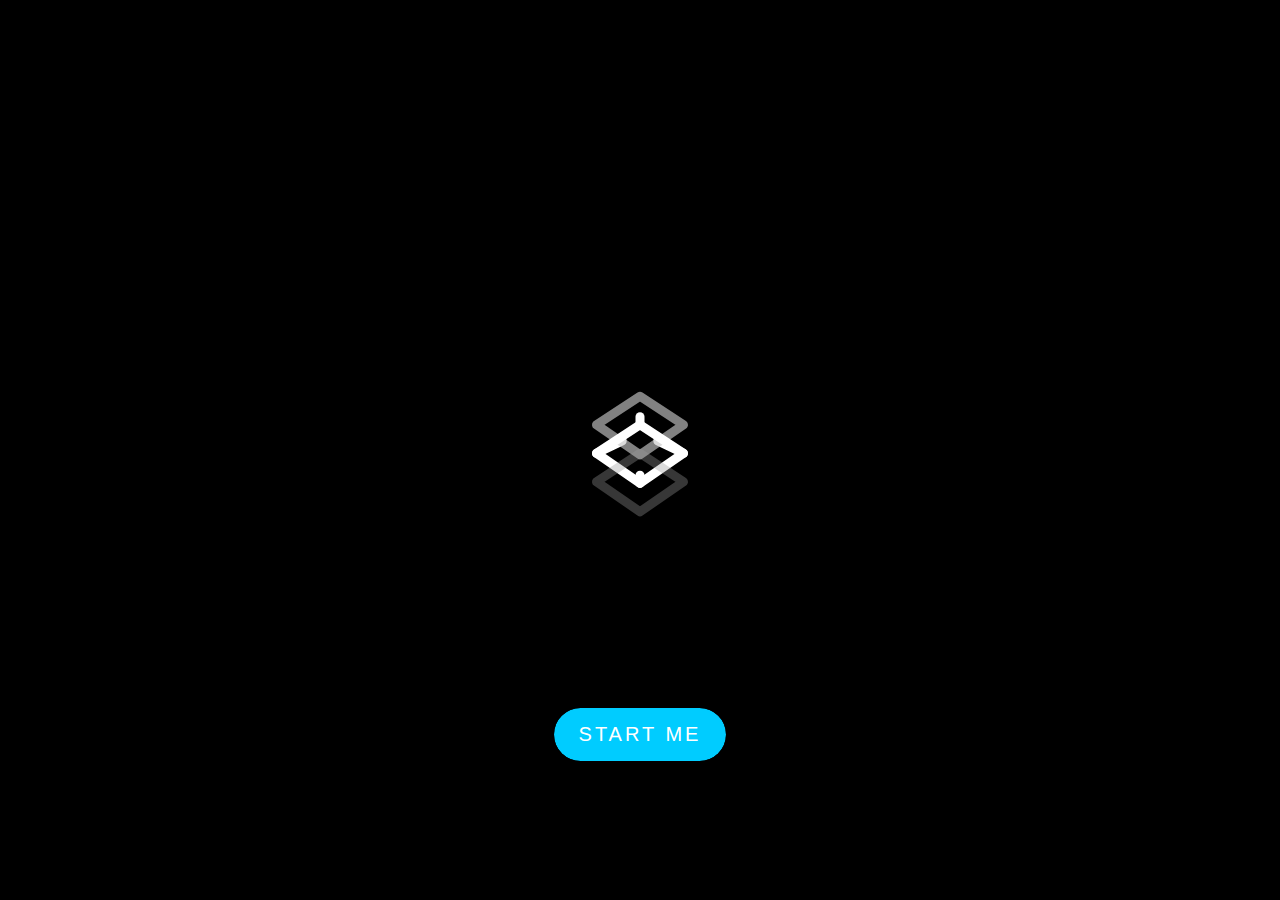
<file: index.html>
<!DOCTYPE html>
<html lang="en">
<head>
    <meta charset="UTF-8">
    <meta name="viewport" content="width=device-width, initial-scale=1.0">
    <title>Loading......</title>
    <link rel="stylesheet" href="styles/styleload.css">
    <script src="js/config.js"></script>
    <link rel="icon" type="image/png" href="assets/afn-log.png">
</head>
<body>
    <svg viewBox="0 0 100 100">
        <g fill="none" stroke="#fff" stroke-linecap="round" stroke-linejoin="round" stroke-width="6">
            <!-- left line -->
            <path d="M 21 40 V 59">
                <animateTransform
          attributeName="transform"
          attributeType="XML"
          type="rotate"
          values="0 21 59; 180 21 59"
          dur="2s"
          repeatCount="indefinite" />
            </path>
            <!-- right line -->
            <path d="M 79 40 V 59">
                <animateTransform
          attributeName="transform"
          attributeType="XML"
          type="rotate"
          values="0 79 59; -180 79 59"
          dur="2s"
          repeatCount="indefinite" />
            </path>
            <!-- top line -->
            <path d="M 50 21 V 40">
                <animate
          attributeName="d"
          values="M 50 21 V 40; M 50 59 V 40"
          dur="2s"
          repeatCount="indefinite" />
            </path>
            <!-- btm line -->
            <path d="M 50 60 V 79">
                <animate
          attributeName="d"
          values="M 50 60 V 79; M 50 98 V 79"
          dur="2s"
          repeatCount="indefinite" />
            </path>
            <!-- top box -->
            <path d="M 50 21 L 79 40 L 50 60 L 21 40 Z">
            <animate
          attributeName="stroke"
          values="rgba(255,255,255,1); rgba(100,100,100,0)"
          dur="2s"
          repeatCount="indefinite" />
            </path>
            <!-- mid box -->
            <path d="M 50 40 L 79 59 L 50 79 L 21 59 Z"/>
            <!-- btm box -->
            <path d="M 50 59 L 79 78 L 50 98 L 21 78 Z">
            <animate
          attributeName="stroke"
          values="rgba(100,100,100,0); rgba(255,255,255,1)"
          dur="2s"
          repeatCount="indefinite" />
            </path>
            <animateTransform
          attributeName="transform"
          attributeType="XML"
          type="translate"
          values="0 0; 0 -19"
          dur="2s"
          repeatCount="indefinite" />
        </g>
    </svg>

    <div class="container">      
      <a href="home.html" class="button">Start Me</a>
    

    
</body>

</html>
</file>
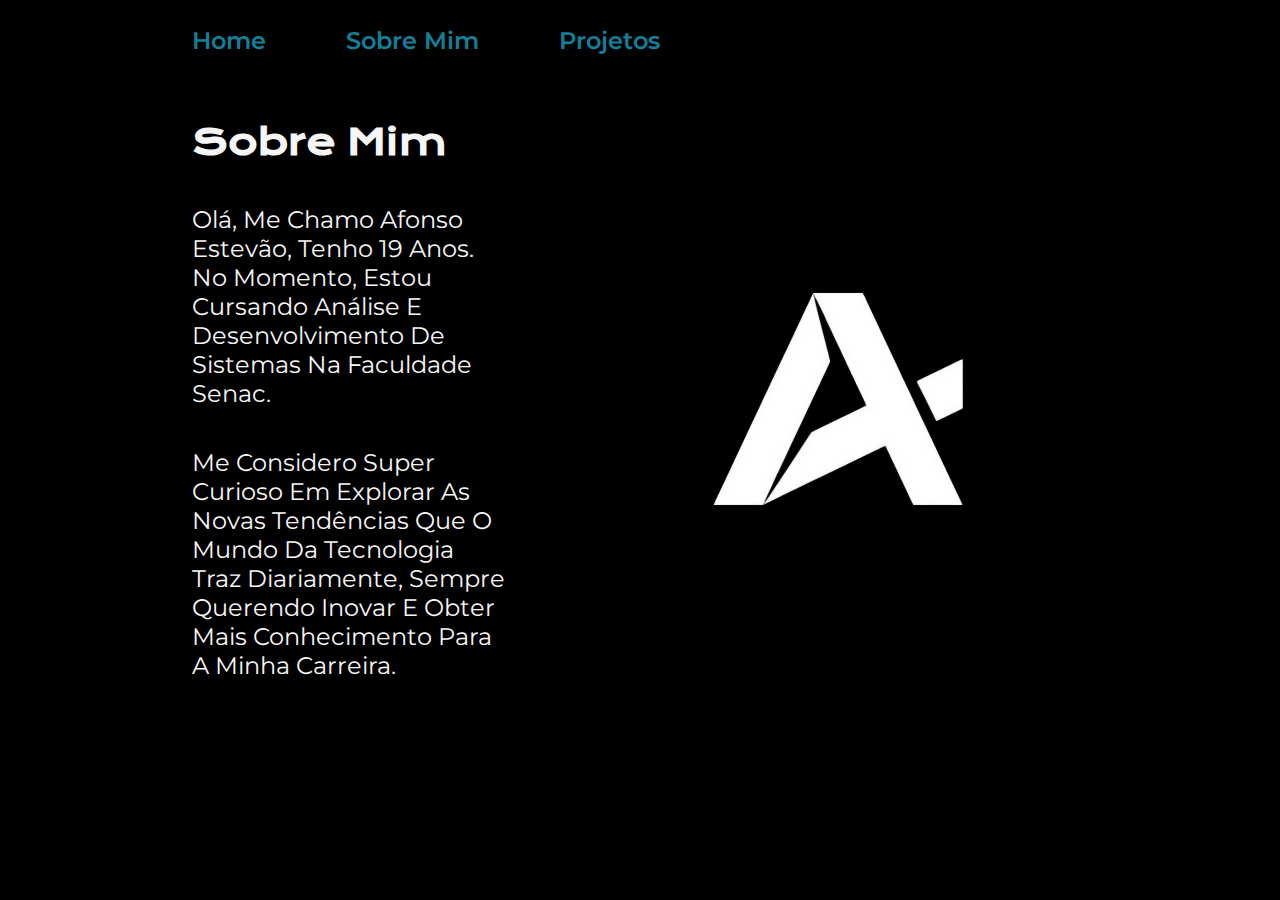
<file: about.html>
<!DOCTYPE html>
<html lang="pt-br">
<head>
    <meta charset="UTF-8">
    <meta http-equiv="X-UA-Compatible" content="IE=edge">
    <meta name="viewport" content="width=device-width, initial-scale=1.0">
    <title>Sobre mim</title>
    <link rel="stylesheet" href="styles/style.css">
    <link rel="icon" type="image/png" href="assets/afn-log.png">
</head>
<body>
    <header class="cabecalho">
        <nav class="cabecalho__menu">
            <a class="cabecalho__menu__link" href="home.html">Home</a>
            <a class="cabecalho__menu__link" href="about.html">Sobre mim</a>
            <a class="cabecalho__menu__link" href="projects.html">Projetos</a>
        </nav>
    </header>

    <main class="apresentacao">
      <section class="apresentacao__conteudo">
        <h1 class="apresentacao__conteudo__titulo">Sobre mim</h1>
        <p class="apresentacao__conteudo__texto">Olá, me chamo Afonso Estevão, tenho 19 anos. No momento, estou cursando Análise e Desenvolvimento de Sistemas na Faculdade Senac.</p>
        <p class="apresentacao__conteudo__texto">Me considero super curioso em explorar as novas tendências que o mundo da tecnologia traz diariamente, sempre querendo inovar e obter mais conhecimento para a minha carreira.</p>
      </section>
      <img class="fotita" src="assets/afn-log.png" alt="pxdev">
    </main>

</body>
</html>
</file>
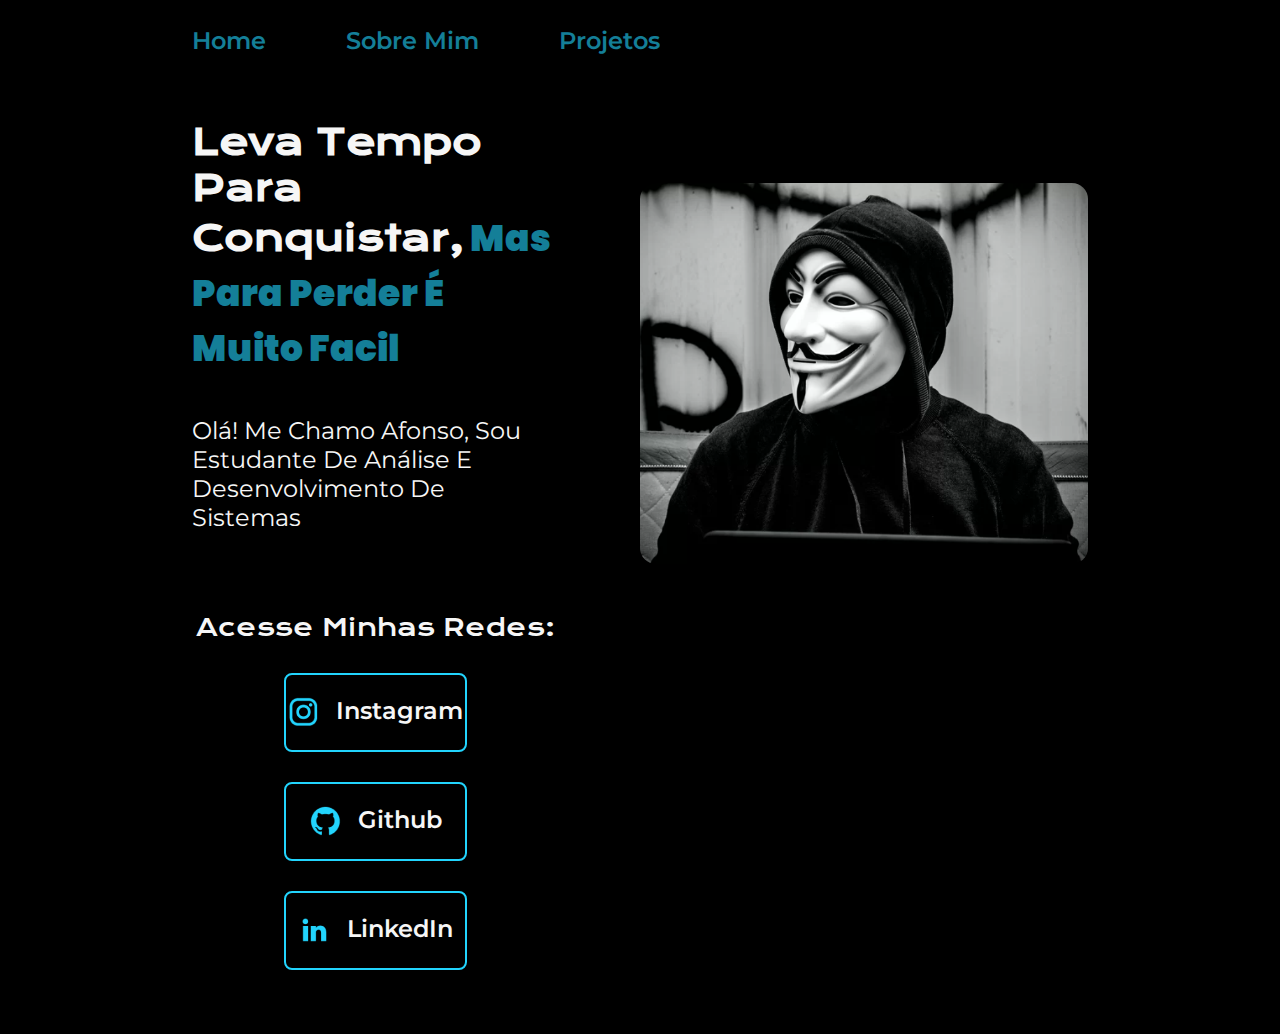
<file: home.html>
<!DOCTYPE html>
<html lang="pt-br">
<head>
    <meta charset="UTF-8">
    <meta http-equiv="X-UA-Compatible" content="IE=edge">
    <meta name="viewport" content="width=device-width, initial-scale=1.0">
    <title>Afonso - Home</title>
    <link rel="stylesheet" href="styles/style.css">
    <link rel="icon" type="image/png" href="assets/afn-log.png">
</head>
<body>
    <header class="cabecalho">
        <nav class="cabecalho__menu">
            <a class="cabecalho__menu__link" href="home.html">Home</a>
            <a class="cabecalho__menu__link" href="about.html">Sobre mim</a>
            <a class="cabecalho__menu__link" href="projects.html">Projetos</a>
        </nav>
    </header>
    <main class="apresentacao">
        <section class="apresentacao__conteudo">
        <h1 class="apresentacao__conteudo__titulo">Leva tempo para conquistar,<strong class="titulo-destaque2"> mas para perder é muito facil
        </strong></h1>
        <p class="apresentacao__conteudo__texto">Olá! Me chamo Afonso, sou estudante de Análise e Desenvolvimento de Sistemas</p>
        </p>
        <div class="apresentacao__links"> <!--div tag de divisão-->
        <h2 class="apresentacao__links__subtitulo">Acesse minhas redes:</h2>
        <a class="apresentacao__links__navegacao" href="https://instagram.com/-/" target="_blank">
            <img src="assets/instagram.png" alt="imagem instagram">Instagram
        </a>
        <a class="apresentacao__links__navegacao" href="https://github.com/Pxxx010/" target="_blank">
            <img src="assets/github.png" alt="imagem github">Github
        </a>
        <a class="apresentacao__links__navegacao" href="https://www.linkedin.com/in/afonso-luna/" target="_blank">
            <img src="assets/linkedin.png" alt="imagem LinkedIn">LinkedIn
        </a>
        </div>
        </section>
        <img class="Fotus" src="assets/an.png" alt="PxDev">
    </main>
    
</body>
</html>
</file>
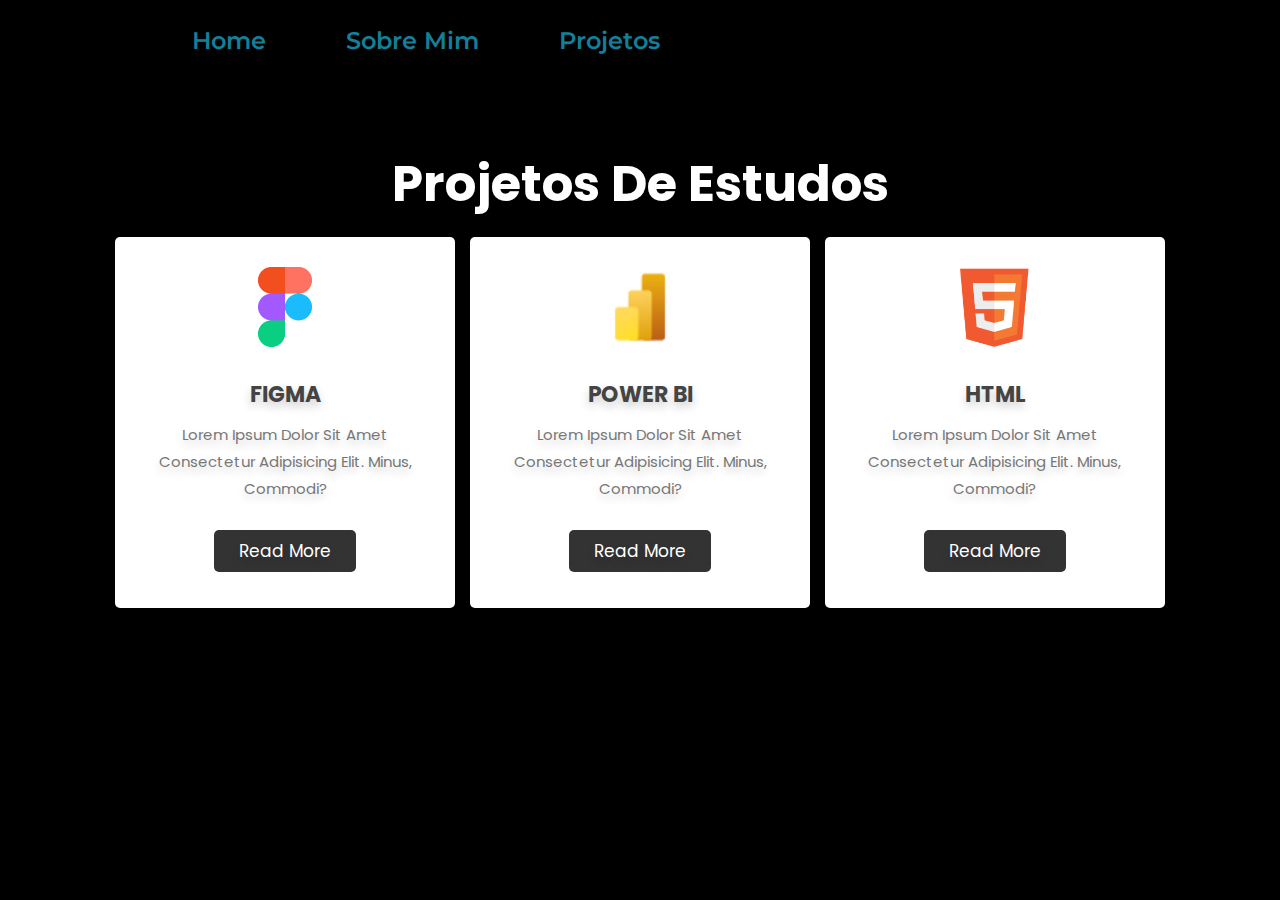
<file: projects.html>
<!DOCTYPE html>
<html lang="en">
<head>
    <meta charset="UTF-8">
    <meta http-equiv="X-UA-Compatible" content="IE=edge">
    <meta name="viewport" content="width=device-width, initial-scale=1.0">
    <link rel="stylesheet" href="styles/style.css">
    <link rel="icon" type="image/png" href="assets/afn-log.png">
    
</head>

<body>
    <header class="cabecalho">
        <nav class="cabecalho__menu">
            <a class="cabecalho__menu__link" href="home.html">Home</a>
            <a class="cabecalho__menu__link" href="about.html">Sobre mim</a>
            <a class="cabecalho__menu__link" href="projects.html">Projetos</a>
        </nav>
    </header>

    <div class="container">
    <br>
    <h1 class="heading">Projetos de Estudos</h1>

    <div class="box-container">

        <div class="box">
            <img src="assets/figma-seeklogo.png" alt="">
            <h3>FIGMA</h3>
            <p>Lorem ipsum dolor sit amet consectetur adipisicing elit. Minus, commodi?</p>
            <a href="index.html" class="btn">read more</a>
        </div>

        <div class="box">
            <img src="assets/icons8-poder-bi-2021-53.png" alt="">
            <h3>POWER BI</h3>
            <p>Lorem ipsum dolor sit amet consectetur adipisicing elit. Minus, commodi?</p>
            <a href="#" class="btn">read more</a>
        </div>

        <div class="box">
            <img src="assets/icon-1.png" alt="">
            <h3>HTML</h3>
            <p>Lorem ipsum dolor sit amet consectetur adipisicing elit. Minus, commodi?</p>
            <a href="#" class="btn">read more</a>
        </div>

        <!-- <div class="box">
            <img src="image/icon-4.png" alt="">
            <h3>W3C</h3>
            <p>Lorem ipsum dolor sit amet consectetur adipisicing elit. Minus, commodi?</p>
            <a href="#" class="btn">read more</a>
        </div>

        <div class="box">
            <img src="image/icon-5.png" alt="">
            <h3>EXCEL</h3>
            <p>Lorem ipsum dolor sit amet consectetur adipisicing elit. Minus, commodi?</p>
            <a href="#" class="btn">read more</a>
        </div>

        <div class="box">
            <img src="image/icon-6.png" alt="">
            <h3>FACUL</h3>
            <p>Lorem ipsum dolor sit amet consectetur adipisicing elit. Minus, commodi?</p>
            <a href="#" class="btn">read more</a>
        </div> -->

    </div>

    </div>
</body>
</html>
</file>
<file: styles/styleload.css>
body {
	background: #000;
}
svg {
	position: fixed;
	top: 50%;
	left: 50%;
	transform: translate(-50%, -50%);
	height: 150px;
	width: 150px;
}

/* BOTÃO */

.button {
	display: inline-block;
	padding: 0.75rem 1.25rem;
	border-radius: 10rem;
	color: #fff;
	text-transform: uppercase;
	font-size: 1rem;
	letter-spacing: 0.15rem;
	transition: all 0.3s;
	position: relative;
	overflow: hidden;
	z-index: 1;
  }
  .button:after {
	content: "";
	position: absolute;
	bottom: 0;
	left: 0;
	width: 100%;
	height: 100%;
	background-color: #0cf;
	border-radius: 10rem;
	z-index: -2;
  }
  .button:before {
	content: "";
	position: absolute;
	bottom: 0;
	left: 0;
	width: 0%;
	height: 100%;
	background-color: #008fb3;
	transition: all 0.3s;
	border-radius: 10rem;
	z-index: -1;
  }
  .button:hover {
	color: #fff;
  }
  .button:hover:before {
	width: 100%;
  }
  
  /* optional reset for presentation */
  * {
	font-family: Arial;
	text-decoration: none;
	font-size: 20px;
  }
  
  .container {
	padding-top: 700px;
	margin: 0 auto;
	width: 100%;
	text-align: center;
	transition-duration: 8ms;
  }
  
  h1 {
	text-transform: uppercase;
	font-size: 0.8rem;
	margin-bottom: 2rem;
	color: #777;
  }
  
  span {
	display: block;
	margin-top: 2rem;
	font-size: 0.7rem;
	color: #777;
  }
  span a {
	font-size: 0.7rem;
	color: #999;
	text-decoration: underline;
  }
</file>
<file: styles/style.css>
@import url('https://fonts.googleapis.com/css2?family=Krona+One&family=Montserrat:wght@400;600&display=swap');
@import url('https://fonts.googleapis.com/css2?family=Poppins:wght@100;200;300;400;500;600;700&display=swap');
:root {   
    --cor-primaria: #000000;
    --cor-secundaria: #f6f6f6;
    --cor-terciaria: #22D4FD;
    --cor-hover: #272727;

    --fonte-principal: 'Krona One', sans-serif;
    --fonte-secundaria: 'Montserrat', sans-serif;
}

* {
    margin: 0;
    padding: 0;
}

body {
    /*height: 100vh; defenindo a altura da tela usando 100% da viewport, ou seja, açtura do viewport*/
    box-sizing: box-sizing;/*faz com que as tags filhos (header, main, h1, img etc) não acabam saindo da tag pai que é o body */
    background-color: var(--cor-primaria);
    color: var(--cor-secundaria);
   /* background-image: linear-gradient(to top, rgb(0, 0, 0), rgb(1, 1, 128)); */
}

.cabecalho {
    padding: 2% 0 0 15%;
}

.cabecalho__menu {
    display: flex;
    gap: 80px;
}

.cabecalho__menu__link {
    font-family: var(--fonte-secundaria);
    font-size: 1.5rem;
    font-weight:600;
    color: var(--cor-terciaria);
    text-decoration: none;
    
    opacity: 60%;
}

.apresentacao {
    padding: 5% 15%; /*10% vertical, 15% horizontal*/
    display: flex;
    align-items: center;
    justify-content: space-between;
    gap: 82px;
}  

.apresentacao__conteudo {
    width: 50%;
    display: flex; /*tag display fica sempre na tag conteiner*/
    flex-direction: column;
    gap: 40px; /*gap é espaçamento entre os elementos filhos*/
}

.apresentacao__conteudo__titulo {
    font-size: 2.25rem;
    font-family: var(--fonte-principal);
}

.titulo-destaque, .titulo-destaque2 {
    color: var(--cor-terciaria);
    opacity: 60%;
}

.titulo-destaque2:hover {
    background-color: #22d5fd42;
    transition: 1.1s;

}

.apresentacao__conteudo__texto {
    font-size: 1.5rem;
    font-family: var(--fonte-secundaria);
}

.apresentacao__links {
    display: flex;
    flex-direction: column;
    justify-content: space-between;
    align-items: center; /*centralizou verticalmente os itens nesse caso*/
    gap: 30px; /*espaçamento entre itens*/
}

.apresentacao__links__subtitulo {
    font-family: var(--fonte-principal);
    font-weight: 400;
    font-size: 1.5rem;
}

.apresentacao__links__navegacao {
    display: flex;
    justify-content: center;
    gap: 16px;
    border: 2px solid var(--cor-terciaria);
    width: 50%;
    text-align: center;
    border-radius: 8px;
    font-size: 1.5rem;
    font-weight: 600; /*peso da fonte*/
    padding: 21.5px 0; /*primeiro valor eixo vertial, segundo valor eixo horizontal*/
    text-decoration: none;
    color: var(--cor-secundaria);
    font-family: var(--fonte-secundaria);
}

.apresentacao__links__navegacao:hover {
    transition: 1.1s;
    background-color: var(--cor-hover);
    cursor: pointer;
}

.rodape {
    padding: 10px;
    color: var(--cor-primaria);
    background-color: var(--cor-terciaria);
    text-align: center;
    font-family: var(--fonte-secundaria);
    font-size: 1.5rem;
    font-weight: 400;
}

.Fotus {
    width: 50%;
    border-radius: 1rem;
    margin-bottom: 38%
;
}

@media (max-width: 1200px) {
    .cabecalho {
        padding: 10%;
    }

    .cabecalho__menu {
        justify-content: center;
    }

    .apresentacao {
        flex-direction: column-reverse;
        padding: 5%;
    }

    .apresentacao__conteudo {
        width: auto;
    }
}

 /* Config LoadScreen */

#bodyload{
 background-color: #EBF2F5;
 overflow: hidden;
 text-align: center;
}

body,
html {
 height: 100%;
 width: 100%;
 margin: 0;
 padding: 0;
}

#animationWindow {
 width: 100%;
 height: 100%;
}

/* .grid-container {
    align-items: center; 
     margin: 0 25%; 
    display: grid;
    grid-template-columns: repeat(4, 1fr);
    gap: 10px;
    padding: 50px;
    
}

.grid-container > div {
    /* background-image: url("../assets/an.png"); 
    background-size: 100% 100%;
    background-repeat: no-repeat;
    border: 2px solid var(--cor-terciaria);
    border-radius: 5px;
    opacity: 90%;
    text-align:center;
    justify-content: center;
    width: 320px;
    height: 320px;
    font-size: 30px;
    display: flex;
    font-style: var(--fonte-secundaria);    
  }

.grid-container > div:first-child {
    background-color: #22D4FD;
}

.grid-container >div:nth-child(4){
    background-image: url("/assets/hacker.png");
} */

*{
    font-family: 'Poppins', sans-serif;
    margin:0; padding:0;
    box-sizing: border-box;
    outline: none; border:none;
    text-decoration: none;
    text-transform: capitalize;
    transition: .2s linear;
}

.container{
    background-color: black;
    padding:15px 9%;
    padding-bottom: 100px;
}

.heading{ 
    text-align: center;
    padding-bottom: 15px;
    color:#fff;
    text-shadow: 0 5px 10px rgba(0,0,0,.2);
    font-size: 50px;

}
.container{
    text-align: center;
    padding-bottom: 15px;
    color:#fff;
    text-shadow: 0 5px 10px rgba(0,0,0,.2);
    font-size: 50px;
}

.container .box-container{
    display: grid;
    grid-template-columns: repeat(auto-fit, minmax(270px, 1fr));
    gap:15px;
}

.container .box-container .box{
    box-shadow: 0 5px 10px rgba(0,0,0,.2);
    border-radius: 5px;
    background: #fff;
    text-align: center;
    padding:30px 20px;
}

.container .box-container .box img{
    height: 80px;
}

.container .box-container .box h3{
    color:#444;
    font-size: 22px;
    padding:10px 0;
}

.container .box-container .box p{
    color:#777;
    font-size: 15px;
    line-height: 1.8;
}

.container .box-container .box .btn{
    margin-top: 10px;
    display: inline-block;
    background:#333;
    color:#fff;
    font-size: 17px;
    border-radius: 5px;
    padding: 8px 25px;
}

.container .box-container .box .btn:hover{
    letter-spacing: 1px;
}

.container .box-container .box:hover{
    box-shadow: 0 10px 15px rgba(0,0,0,.3);
    transform: scale(1.03);
}

@media (max-width:768px){
    .container{
        padding:20px;
    }
}
</file>
